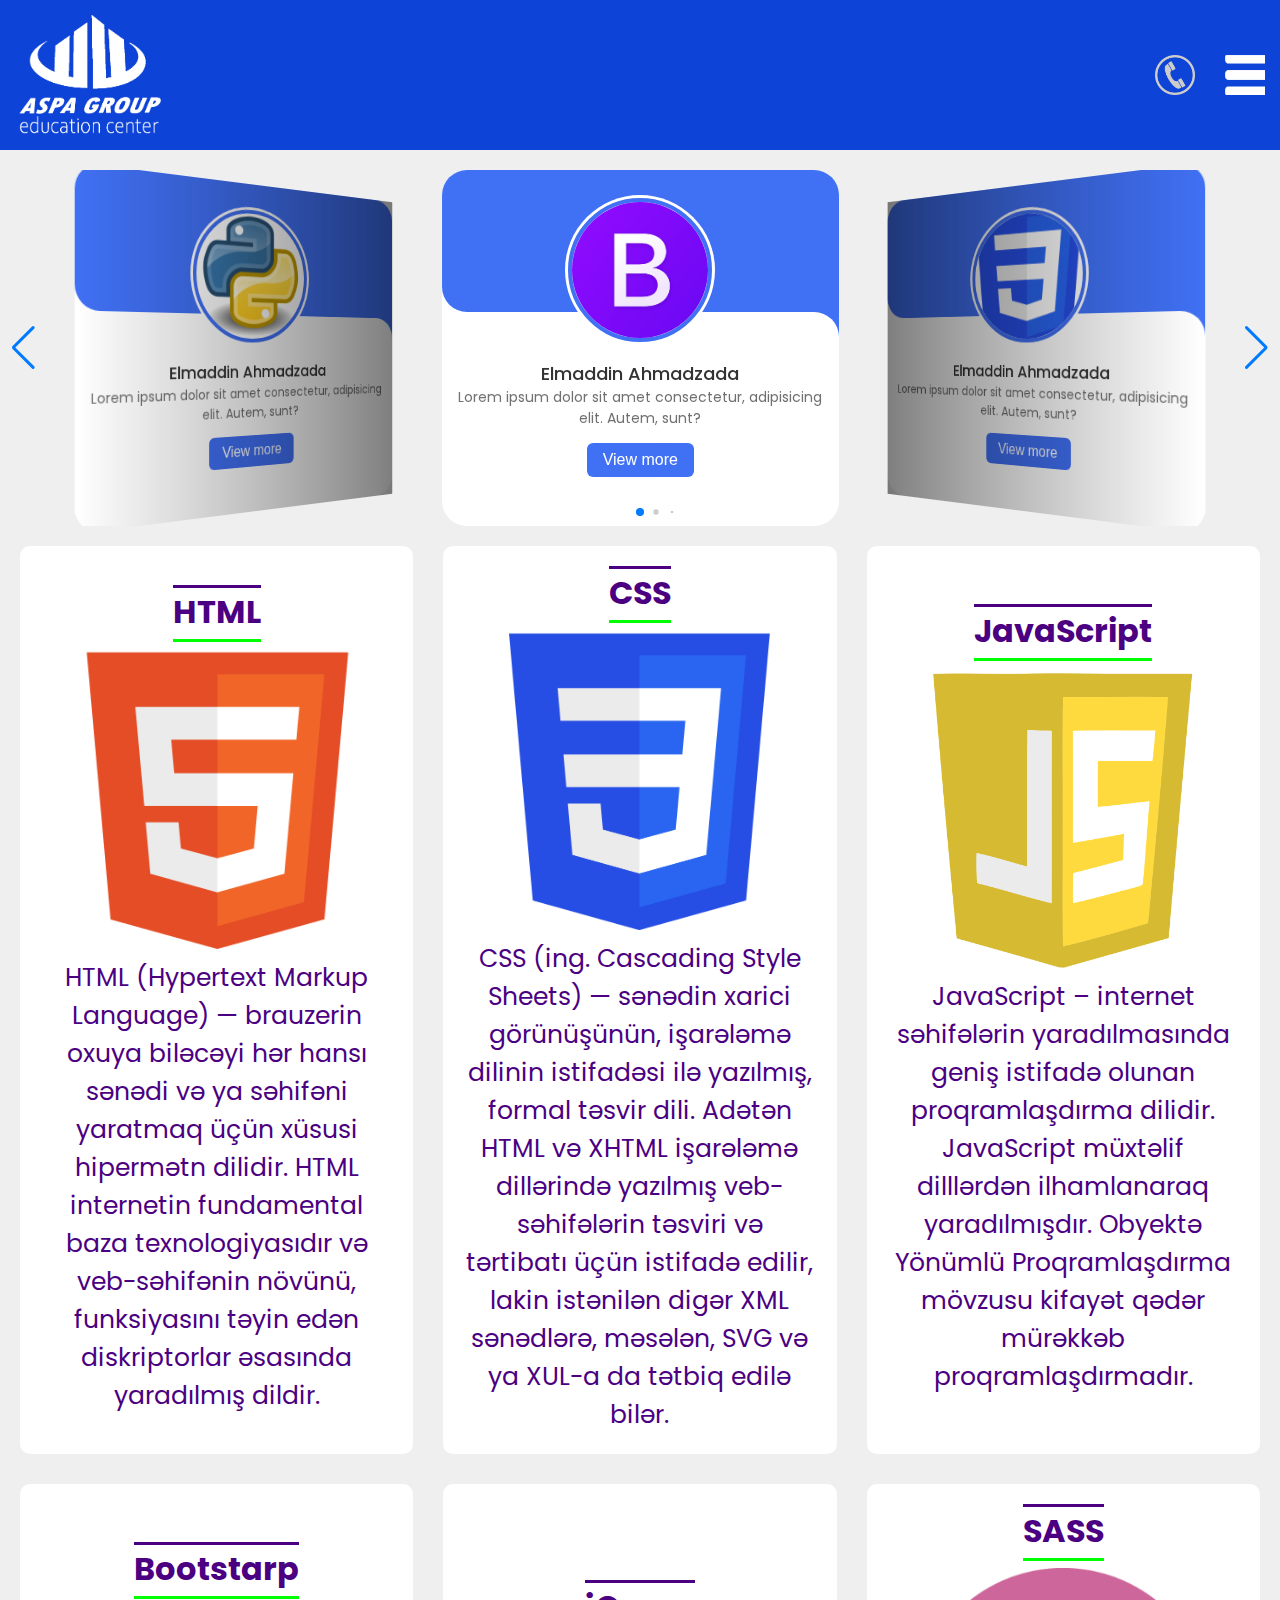
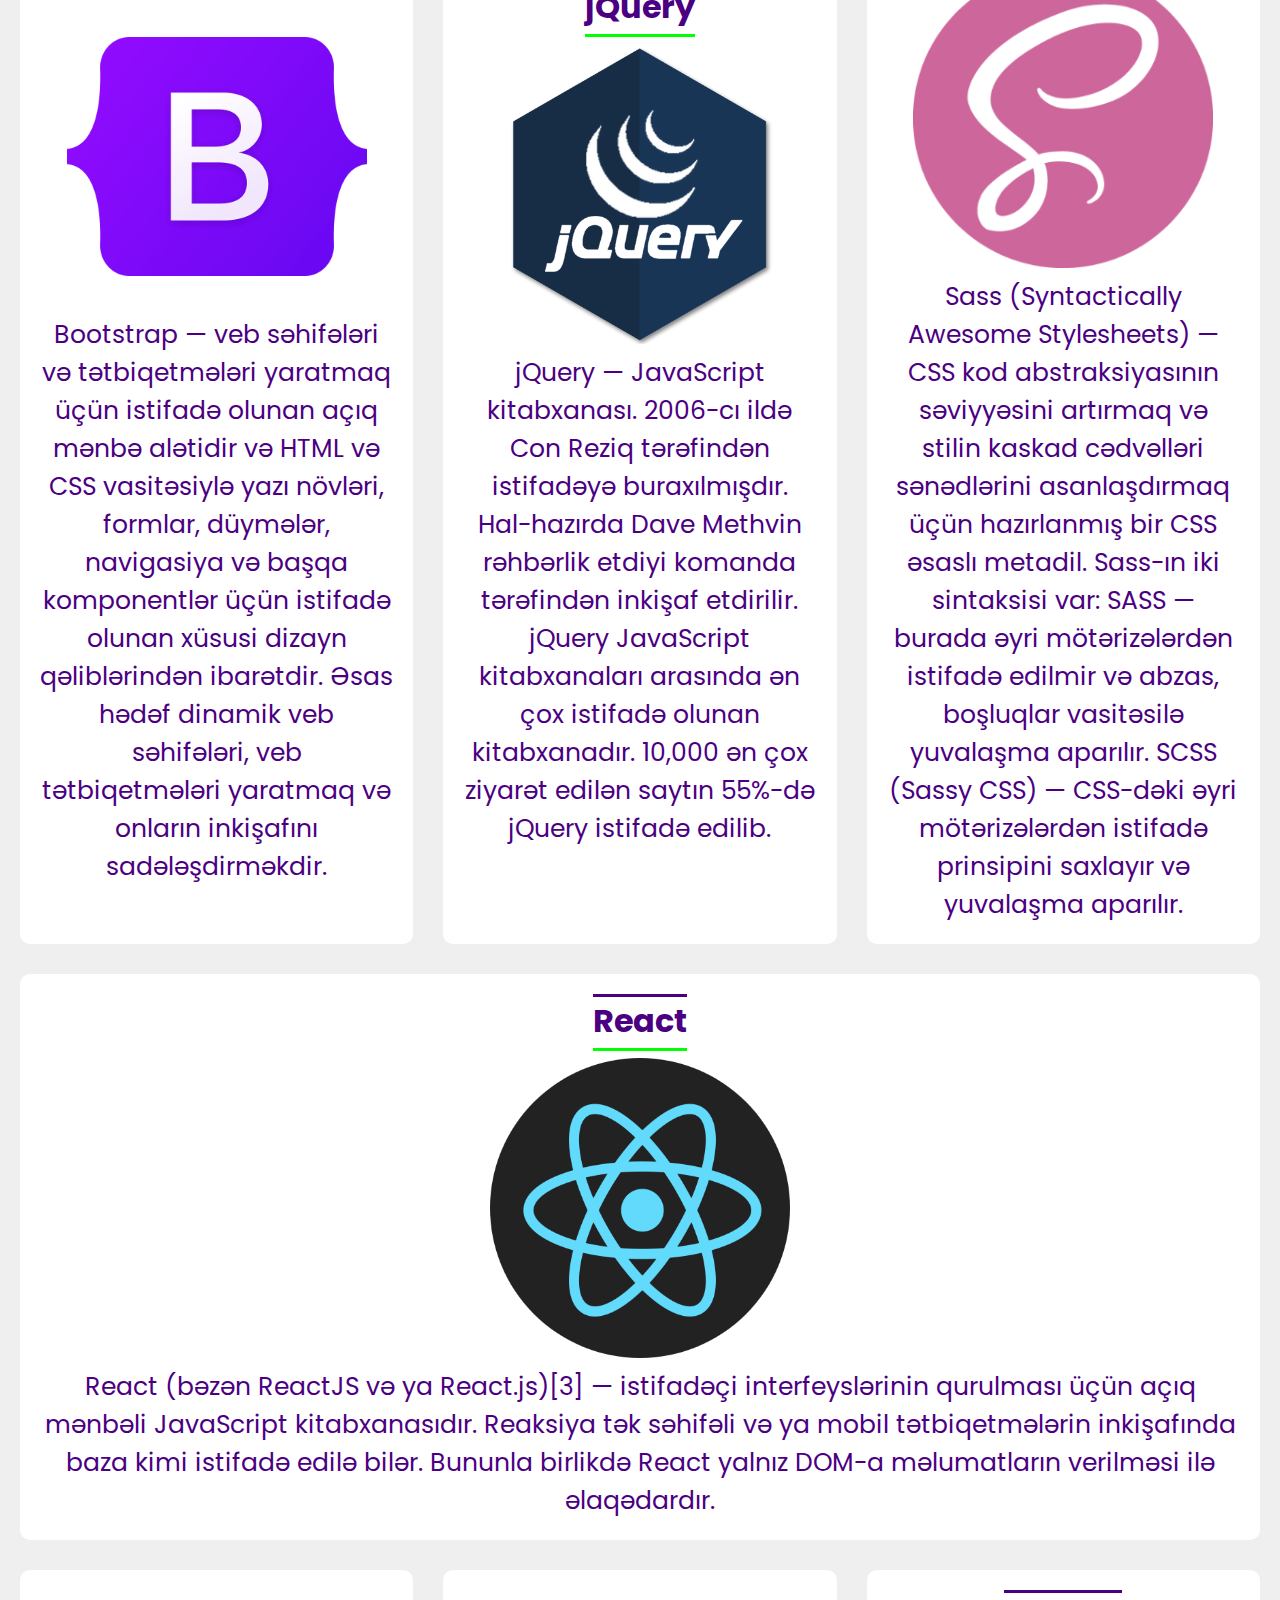
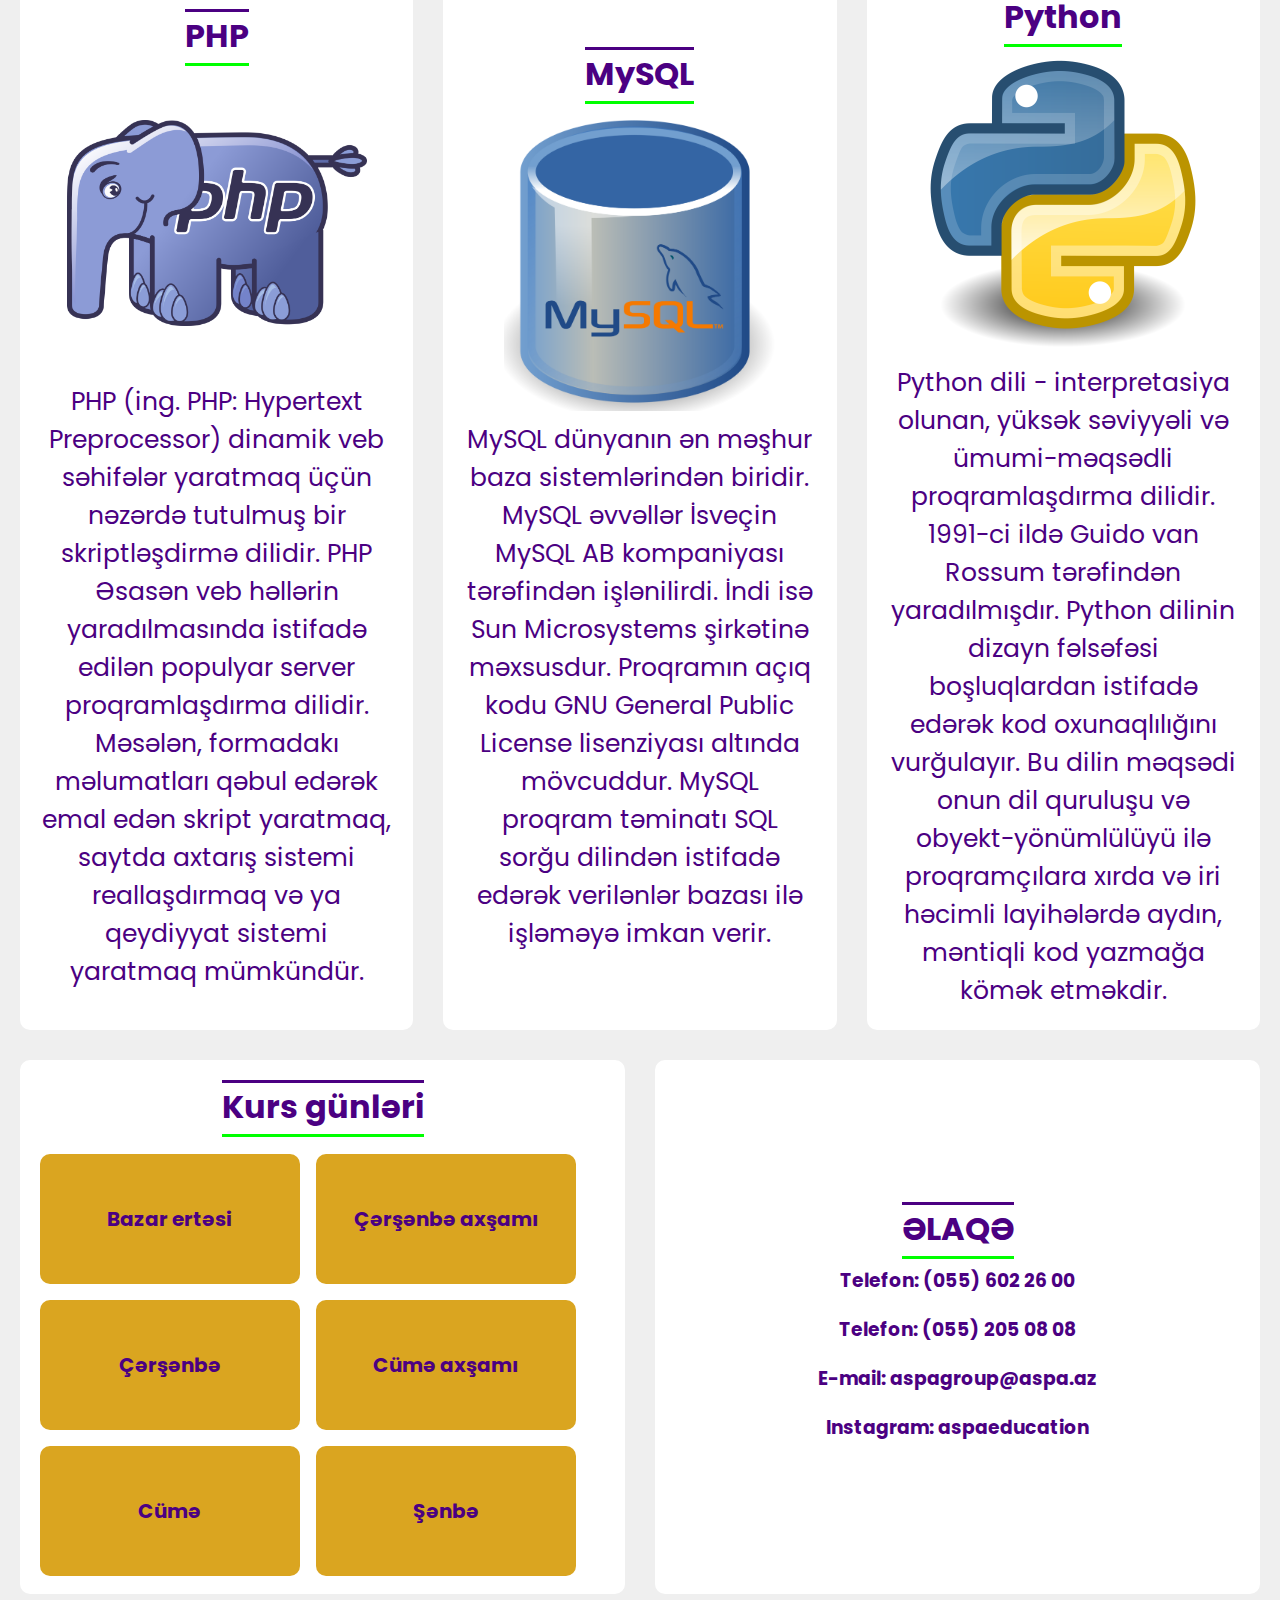
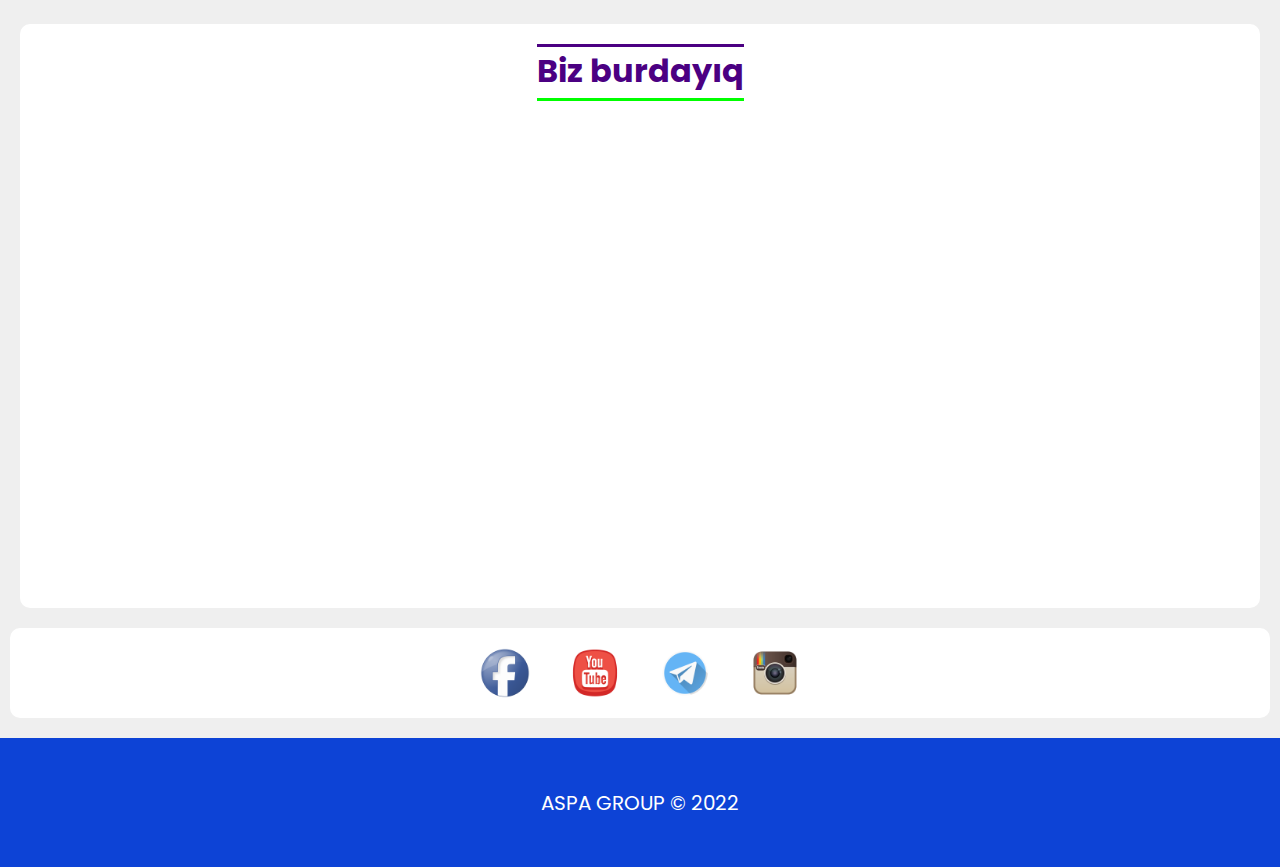
<file: index.html>
<!DOCTYPE html>
<html lang="en">

<head>
    <meta charset="UTF-8">
    <meta http-equiv="X-UA-Compatible" content="IE=edge">
    <meta name="viewport" content="width=device-width, initial-scale=1.0">
    <title>ASPA</title>
    <link rel="stylesheet" href="css/style.css">
    <link rel="stylesheet" href="css/swiper-bundle.min.css">
</head>

<body>

    <div class="header">
        <div class="header-item"></div>
        <div class="info">
            <a href="tel:+994508412120">
                <div class="call"></div>
            </a>
        </div>
        <!-- <a href="https://wa.me/+994508412120"><div class="whatsapp"></div></a> -->
        <div class="nav"></div>
    </div>
    </div>

    <div class="slide-container swiper">
        <div class="slide-content">
            <div class="card-wrapper swiper-wrapper">
                <div class="card swiper-slide">
                    <div class="image-content">
                        <span class="overlay"></span>

                        <div class="card-image">
                            <img src="img/python.png" alt="" class="card-img">
                        </div>
                        <div class="card-content">
                            <h2 class="name">Elmaddin Ahmadzada</h2>
                            <p class="description">
                                Lorem ipsum dolor sit amet consectetur, adipisicing elit. Autem, sunt?
                            </p>
                            <button class="button">View more</button>
                        </div>
                    </div>
                </div>
                <div class="card swiper-slide">
                    <div class="image-content">
                        <span class="overlay"></span>

                        <div class="card-image">
                            <img src="img/bootstrap.png" alt="" class="card-img">
                        </div>
                        <div class="card-content">
                            <h2 class="name">Elmaddin Ahmadzada</h2>
                            <p class="description">
                                Lorem ipsum dolor sit amet consectetur, adipisicing elit. Autem, sunt?
                            </p>
                            <button class="button">View more</button>
                        </div>
                    </div>
                </div>
                <div class="card swiper-slide">
                    <div class="image-content">
                        <span class="overlay"></span>

                        <div class="card-image">
                            <img src="img/css.png" alt="" class="card-img">
                        </div>
                        <div class="card-content">
                            <h2 class="name">Elmaddin Ahmadzada</h2>
                            <p class="description">
                                Lorem ipsum dolor sit amet consectetur, adipisicing elit. Autem, sunt?
                            </p>
                            <button class="button">View more</button>
                        </div>
                    </div>
                </div>
                <div class="card swiper-slide">
                    <div class="image-content">
                        <span class="overlay"></span>

                        <div class="card-image">
                            <img src="img/html.png" alt="" class="card-img">
                        </div>
                        <div class="card-content">
                            <h2 class="name">Elmaddin Ahmadzada</h2>
                            <p class="description">
                                Lorem ipsum dolor sit amet consectetur, adipisicing elit. Autem, sunt?
                            </p>
                            <button class="button">View more</button>
                        </div>
                    </div>
                </div>
                <div class="card swiper-slide">
                    <div class="image-content">
                        <span class="overlay"></span>

                        <div class="card-image">
                            <img src="img/jquery.png" alt="" class="card-img">
                        </div>
                        <div class="card-content">
                            <h2 class="name">Elmaddin Ahmadzada</h2>
                            <p class="description">
                                Lorem ipsum dolor sit amet consectetur, adipisicing elit. Autem, sunt?
                            </p>
                            <button class="button">View more</button>
                        </div>
                    </div>
                </div>
                <div class="card swiper-slide">
                    <div class="image-content">
                        <span class="overlay"></span>

                        <div class="card-image">
                            <img src="img/js.png" alt="" class="card-img">
                        </div>
                        <div class="card-content">
                            <h2 class="name">Elmaddin Ahmadzada</h2>
                            <p class="description">
                                Lorem ipsum dolor sit amet consectetur, adipisicing elit. Autem, sunt?
                            </p>
                            <button class="button">View more</button>
                        </div>
                    </div>
                </div>
                <div class="card swiper-slide">
                    <div class="image-content">
                        <span class="overlay"></span>

                        <div class="card-image">
                            <img src="img/mysql.png" alt="" class="card-img">
                        </div>
                        <div class="card-content">
                            <h2 class="name">Elmaddin Ahmadzada</h2>
                            <p class="description">
                                Lorem ipsum dolor sit amet consectetur, adipisicing elit. Autem, sunt?
                            </p>
                            <button class="button">View more</button>
                        </div>
                    </div>
                </div>
                <div class="card swiper-slide">
                    <div class="image-content">
                        <span class="overlay"></span>

                        <div class="card-image">
                            <img src="img/php.png" alt="" class="card-img">
                        </div>
                        <div class="card-content">
                            <h2 class="name">Elmaddin Ahmadzada</h2>
                            <p class="description">
                                Lorem ipsum dolor sit amet consectetur, adipisicing elit. Autem, sunt?
                            </p>
                            <button class="button">View more</button>
                        </div>
                    </div>
                </div>
                <div class="card swiper-slide">
                    <div class="image-content">
                        <span class="overlay"></span>

                        <div class="card-image">
                            <img src="img/react.png" alt="" class="card-img">
                        </div>
                        <div class="card-content">
                            <h2 class="name">Elmaddin Ahmadzada</h2>
                            <p class="description">
                                Lorem ipsum dolor sit amet consectetur, adipisicing elit. Autem, sunt?
                            </p>
                            <button class="button">View more</button>
                        </div>
                    </div>
                </div>
            </div>
        </div>

        <div class="swiper-button-next swiper-navBtn"></div>
        <div class="swiper-button-prev swiper-navBtn"></div>
        <div class="swiper-pagination"></div>
    </div>
    <div class="container">
        <div class="item">
            <h1 class="language">HTML</h1>
            <div class="img img1"></div>
            <p>HTML (Hypertext Markup Language) — brauzerin oxuya biləcəyi hər hansı sənədi və ya səhifəni yaratmaq üçün
                xüsusi hipermətn dilidir. HTML internetin fundamental baza texnologiyasıdır və veb-səhifənin növünü,
                funksiyasını təyin edən diskriptorlar əsasında yaradılmış dildir.</p>
        </div>
        <div class="item">
            <h1 class="language">CSS</h1>
            <div class="img img2"></div>
            <p>CSS (ing. Cascading Style Sheets) — sənədin xarici görünüşünün, işarələmə dilinin istifadəsi ilə
                yazılmış, formal təsvir dili. Adətən HTML və XHTML işarələmə dillərində yazılmış veb-səhifələrin təsviri
                və tərtibatı üçün istifadə edilir, lakin istənilən digər XML sənədlərə, məsələn, SVG və ya XUL-a da
                tətbiq edilə bilər.</p>
        </div>
        <div class="item">
            <h1 class="language">JavaScript</h1>
            <div class="img img3"></div>
            <p>JavaScript – internet səhifələrin yaradılmasında geniş istifadə olunan proqramlaşdırma dilidir.
                JavaScript müxtəlif dilllərdən ilhamlanaraq yaradılmışdır. Obyektə Yönümlü Proqramlaşdırma mövzusu
                kifayət qədər mürəkkəb proqramlaşdırmadır.</p>
        </div>
    </div>
    <div class="container">
        <div class="item">
            <h1 class="language">Bootstarp</h1>
            <div class="img img7"></div>
            <p>Bootstrap — veb səhifələri və tətbiqetmələri yaratmaq üçün istifadə olunan açıq mənbə alətidir və HTML və
                CSS vasitəsiylə yazı növləri, formlar, düymələr, navigasiya və başqa komponentlər üçün istifadə olunan
                xüsusi dizayn qəliblərindən ibarətdir. Əsas hədəf dinamik veb səhifələri, veb tətbiqetmələri yaratmaq və
                onların inkişafını sadələşdirməkdir. </p>
        </div>
        <div class="item">
            <h1 class="language">jQuery</h1>
            <div class="img img8"></div>
            <p>jQuery — JavaScript kitabxanası. 2006-cı ildə Con Reziq tərəfindən istifadəyə buraxılmışdır. Hal-hazırda
                Dave Methvin rəhbərlik etdiyi komanda tərəfindən inkişaf etdirilir. jQuery JavaScript kitabxanaları
                arasında ən çox istifadə olunan kitabxanadır. 10,000 ən çox ziyarət edilən saytın 55%-də jQuery istifadə
                edilib.</p>
        </div>
        <div class="item">
            <h1 class="language">SASS</h1>
            <div class="img img9"></div>
            <p>Sass (Syntactically Awesome Stylesheets) — CSS kod abstraksiyasının səviyyəsini artırmaq və stilin kaskad
                cədvəlləri sənədlərini asanlaşdırmaq üçün hazırlanmış bir CSS əsaslı metadil. Sass-ın iki sintaksisi
                var: SASS — burada əyri mötərizələrdən istifadə edilmir və abzas, boşluqlar vasitəsilə yuvalaşma
                aparılır. SCSS (Sassy CSS) — CSS-dəki əyri mötərizələrdən istifadə prinsipini saxlayır və yuvalaşma
                aparılır.</p>
        </div>
        <div class="item">
            <h1 class="language">React</h1>
            <div class="img img10"></div>
            <p>React (bəzən ReactJS və ya React.js)[3] — istifadəçi interfeyslərinin qurulması üçün açıq mənbəli
                JavaScript kitabxanasıdır. Reaksiya tək səhifəli və ya mobil tətbiqetmələrin inkişafında baza kimi
                istifadə edilə bilər. Bununla birlikdə React yalnız DOM-a məlumatların verilməsi ilə əlaqədardır.</p>
        </div>
    </div>
    <div class="container">
        <div class="item">
            <h1 class="language">PHP</h1>
            <div class="img img4"></div>
            <p>PHP (ing. PHP: Hypertext Preprocessor) dinamik veb səhifələr yaratmaq üçün nəzərdə tutulmuş bir
                skriptləşdirmə dilidir. PHP Əsasən veb həllərin yaradılmasında istifadə edilən populyar server
                proqramlaşdırma dilidir. Məsələn, formadakı məlumatları qəbul edərək emal edən skript yaratmaq, saytda
                axtarış sistemi reallaşdırmaq və ya qeydiyyat sistemi yaratmaq mümkündür. </p>
        </div>
        <div class="item">
            <h1 class="language">MySQL</h1>
            <div class="img img5"></div>
            <p>MySQL dünyanın ən məşhur baza sistemlərindən biridir. MySQL əvvəllər İsveçin MySQL AB kompaniyası
                tərəfindən işlənilirdi. İndi isə Sun Microsystems şirkətinə məxsusdur. Proqramın açıq kodu GNU General
                Public License lisenziyası altında mövcuddur. MySQL proqram təminatı SQL sorğu dilindən istifadə edərək
                verilənlər bazası ilə işləməyə imkan verir.</p>
        </div>
        <div class="item">
            <h1 class="language">Python</h1>
            <div class="img img6"></div>
            <p>Python dili - interpretasiya olunan, yüksək səviyyəli və ümumi-məqsədli proqramlaşdırma dilidir. 1991-ci
                ildə Guido van Rossum tərəfindən yaradılmışdır. Python dilinin dizayn fəlsəfəsi boşluqlardan istifadə
                edərək kod oxunaqlılığını vurğulayır. Bu dilin məqsədi onun dil quruluşu və obyekt-yönümlülüyü ilə
                proqramçılara xırda və iri həcimli layihələrdə aydın, məntiqli kod yazmağa kömək etməkdir.</p>
        </div>
    </div>
    <div class="container">
        <div class="item">
            <h1 class="language">Kurs günləri</h1>
            <div class="box">
                <div class="box-item box-item1"></div>
                <div class="box-item box-item2"></div>
                <div class="box-item box-item3"></div>
                <div class="box-item box-item4"></div>
                <div class="box-item box-item5"></div>
                <div class="box-item box-item6"></div>
            </div>
        </div>
        <div class="item">
            <h1 class="language">ƏLAQƏ</h1>
            <h3>Telefon: (055) 602 26 00</h3>
            <h3>Telefon: (055) 205 08 08</h3>
            <h3>E-mail: aspagroup@aspa.az</h3>
            <h3>Instagram: aspaeducation</h3>
        </div>
    </div>
    <div class="container">
        <div class="item">
            <h1 class="language">Biz burdayıq</h1>
            <iframe
                src="https://www.google.com/maps/embed?pb=!1m18!1m12!1m3!1d225.87715049138504!2d49.9033546743362!3d40.386059221110095!2m3!1f0!2f0!3f0!3m2!1i1024!2i768!4f13.1!3m3!1m2!1s0x40307d8144e08d71%3A0xbdfda3ce222b3ed3!2sASPA%20Education%20Center!5e0!3m2!1saz!2s!4v1670771635433!5m2!1saz!2s"
                width="600" height="450" style="border:0;" allowfullscreen="" loading="lazy"
                referrerpolicy="no-referrer-when-downgrade"></iframe>
        </div>
    </div>
    <div class="container">
        <div class="item2">
            <a href="#">
                <div class="reklam fb"></div>
            </a>
            <a href="#">
                <div class="reklam yt"></div>
            </a>
            <a href="#">
                <div class="reklam tg"></div>
            </a>
            <a href="#">
                <div class="reklam ins"></div>
            </a>
        </div>
    </div>
    </div>
    <div class="container">
        <div class="elfsight-app-b0afb20a-b564-470f-8ee7-03b3ef99fe23"></div>
    </div>
    <div class="footer">
        <p id="footer">ASPA GROUP &copy; 2022</p>
    </div>

</body>
<script src="https://apps.elfsight.com/p/platform.js" defer></script>
<script src="js/swiper-bundle.min.js"></script>
<script src="js/script.js"></script>

</html>
</file>
<file: css/style.css>
@import url('https://fonts.googleapis.com/css2?family=Poppins:wght@100;200&display=swap');

*{
    margin: 0;
    padding: 0;
    box-sizing: border-box;
}

html, body{
    font-family: 'Poppins', sans-serif;
    background-color: #efefef;
}
.slide-container{
    max-width: 2000px;
    width: 100%;
    /* background-color: grey; */
    padding: 40px 0;
}
.slide-content{
    margin: 0 20px;
    /* background-color: red; */
    overflow: hidden;
    border-radius: 25px;
}
.card{
    border-radius: 25px;
    background-color: #fff;
}
.image-content,
.card-content{
    display: flex;
    flex-direction: column;
    align-items: center;
    padding: 10px 14px;
}
.image-content{
    position: relative;
    row-gap: 5px;
    padding: 25px 0;
}
.overlay{
    position: absolute;
    left: 0;
    top: 0;
    height: 40%;
    width: 100%;
    background-color: #4070F4;
    border-radius: 25px 25px 0 25px;
}
.overlay::before,
.overlay::after{
    content: '';
    position: absolute;
    right: 0;
    bottom: -40px;
    height: 40px;
    width: 40px;
    background-color: #4070F4;
}
.overlay::after{
    border-radius: 0 25px 0 0;
    background-color: #fff;
}

.card-image{
    position: relative;
    height: 150px;
    width: 150px;
    border-radius: 50%;
    background-color: #fff;
    padding: 3px;
}
.card-image .card-img{
    height: 100%;
    width: 100%;
    object-fit: cover;
    border-radius: 50%;
    border: 4px solid #4070f4;
}
.name{
    font-size: 18px;
    font-weight: 500;
    color: #333;
}
.description{
    font-size: 14px;
    color: #707070;
    text-align: center;
}
.button{
    border: none;
    font-size: 16px;
    color: #fff;
    padding: 8px 16px;
    background-color: #4070F4;
    border-radius: 6px;
    margin: 14px;
    cursor: pointer;
    transition: all 0.3s ease;
}
.button:hover{
    background-color: #0d43d6;
}
.swiper-navBtn{
    transition: color .3s ease;
}
.swiper-navBtn:hover{
    color: skyblue;
}
.swiper-navBtn::before,
.swiper-navBtn::after{
    font-size: 40px;
}
.swiper-button-next{
    right: 0;
}
.swiper-button-prev{
    left: 0;
}
.swiper-pagination-bullet{
    color: skyblue;
    opacity: 1;
}
.swiper-pagination-bullet-active{
    background-color: #4070F4;
}


.header {
    display: flex;
    background-color: #0d43d6;
    height: 150px;
    z-index: 5;
    align-items: center;
    margin-bottom: 20px;
    position: sticky;
    top: 0;
}
.header-item {
    margin-right: auto;
    margin-left: 15px;
    background-image: url(../img/aspa.png);
    background-position: center;
    background-size: contain;
    background-repeat: no-repeat;
    height: 120px;
    width: 150px;
}
.call {
    float: right;
    background-image: url(../img/call.png);
    width: 40px;
    height: 40px;
    background-size: cover;
    margin-right:30px;
    transform: scale(1);
    transition: 0.4s;
}
.call:hover {
    transform: scale(1.3);
}
/* .whatsapp {
    float: right;
    background-image: url(../img/whatsapp.png);
    width: 40px;
    height: 40px;
    background-size: cover;
    margin-right: 15px;
    transform: scale(1);
    transition: 0.4s;
}
.whatsapp:hover {
   transform: scale(1.3);
} */

.nav {
    float: right;
    background-image: url(../img/nav.png);
    width: 40px;
    height: 40px;
    background-size: cover;
    margin-right: 15px;
}
.container {
    display: flex;
    flex-wrap: wrap;
    gap: 10px;
    margin: 10px;
    background-color: #efefef;
}

.item {
    display: flex;
    flex-direction: column;
    justify-content: center;
    align-items: center;
    background-color: white;
    flex: 1 0 100px;
    padding: 20px;
    border-radius: 10px;
    color: indigo;
    margin: 10px;
    width: 100%;
}

iframe {
    width: 100%;
    border-radius: 10px;
    margin: 20px;
    filter: invert(100%);
}

.footer {
    display: flex;
    justify-content: center;
    background-color: #0d43d6;
    height: 129px;
    align-items: center;
    color: white;
    z-index: 4;
}

.img {
    height: 300px;
    width: 300px;
    background-size: contain;
    background-position: center;
    background-repeat: no-repeat;
    border-radius: 10px;
    margin: 10px;
    transition: 0.5s;
}
.img:hover {
    filter: brightness(1.3);
    z-index: 1;
}

.img1 {
    background-image: url(../img/html.png);
}
.img2 {
    background-image: url(../img/css.png);
}
.img3 {
    background-image: url(../img/js.png);
}
.img4 {
    background-image: url(../img/php.png);
}
.img5 {
    background-image: url(../img/mysql.png);
}
.img6 {
    background-image: url(../img/python.png);
}
.img7 {
    background-image: url(../img/bootstrap.png);
}
.img8 {
    background-image: url(../img/jquery.png);
}
.img9 {
    background-image: url(../img/sass.png);
}
.img10 {
    background-image: url(../img/react.png);
}

h1 {
    cursor: pointer;
}

.language::before {
    content: '';
    display: block;
    height: 3px;
    width: 100%;
    background-color: indigo;
    transform: scale(0);
    transform: translate(0px, 0px);
    transition: 0.6s;
}

.language::after {
    content: '';
    display: block;
    height: 3px;
    width: 100%;
    background-color: lime;
    transform: scale(0);
    transform: translate(0px, 3px);
    transition: 0.5s;
}

.language:hover::before {
    transform: scale(1);
    transform: translate(0px, 53px);
}

.language:hover::after {
    transform: scale(1);
    transform: translate(0px, -50px);
}

h3 {
    padding: 10px;
}

h5 {
    color: white;
}

p {
    font-size: 25px;
    text-align: center;
}

#footer {
    font-size: 20px;
}

.box {
    display: flex;
    flex-wrap: wrap;
    height: 420px;
    width: 100%;
    gap: 16px;
    margin: 10px;
    padding-top: 10px;
}

.box-item {
    display: flex;
    align-items: center;
    justify-content: space-between;
    text-align: center;
    height: 130px;
    width: 46%;
    padding: 15px;
    position: relative;
    cursor: pointer;
}

.box-item::before {
    content: '';
    position: absolute;
    display: flex;
    justify-content: center;
    align-items: center;
    transform: rotateY(0deg);
    background-color: goldenrod;
    border-radius: 10px;
    color: indigo;
    font-size: 20px;
    font-weight: bold;
    top: 0;
    bottom: 0;
    left: 0;
    right: 0;
    transition: 1s;
}

.box-item:hover::before {
    content: '';
    display: flex;
    justify-content: center;
    align-items: center;
    transform: rotateY(360deg);
    background-color: #4070F4;
    opacity: 80%;
    border-radius: 10px;
    color: white;
}

.box-item1::before {
    content: 'Bazar ertəsi';
}
.box-item2::before {
    content: 'Çərşənbə axşamı';
}
.box-item3::before {
    content: 'Çərşənbə';
}
.box-item4::before {
    content: 'Cümə axşamı';
}
.box-item5::before {
    content: 'Cümə';
}
.box-item6::before {
    content: 'Şənbə ';
}

.box-item1:hover::before {
    content: 'FullStack Developer (saat) 19:00, 20:30';
}
.box-item2:hover::before {
    content: 'FullStack Developer (saat) 19:00, 20:30';
}
.box-item3:hover::before {
    content: 'FullStack Developer (saat) 19:00, 20:30';
}
.box-item4:hover::before {
    content: 'FullStack Developer (saat) 19:00, 20:30';
}
.box-item5:hover::before {
    content: 'FullStack Developer (saat) 19:00, 20:30';
}
.box-item6:hover::before {
    content: 'FullStack Developer (saat) 11:00, 14:00, 16:00, 18:00';
}
.item2 {
    display: flex;
    justify-content: center;
    align-items: center;
    background-color: white;
    padding: 20px;
    border-radius: 10px;
    width: 100%;
}
.reklam{
    display: flex;
    flex-direction: row;
    margin: 0 20px;
    height: 50px;
    width: 50px;
    background-size: contain;
    transition: .3s;
}
.reklam:hover{
    transform: scale(1.3);
}
.yt{
    background-image: url(../img/yt.png);
}
.fb{
    background-image: url(../img/fb.png);
}
.tg{
    background-image: url(../img/tg.png);
}
.ins{
    background-image: url(../img/ins.png);
}


@media screen and (max-width:768px){
    .slide-content{
        margin: 0 10px;
        padding-top: 10px;
    }
    .swiper-navBtn{
        display: none;
    }
    .item {
        margin: 0;
    }
    .header {
        margin-bottom: 0;
    }
    .box {
        height: 980px;
        width: 100%;
        padding-top: 10px;
    }
    
    .box-item {
        height: 150px;
        width: 100%;
    }
}
</file>
